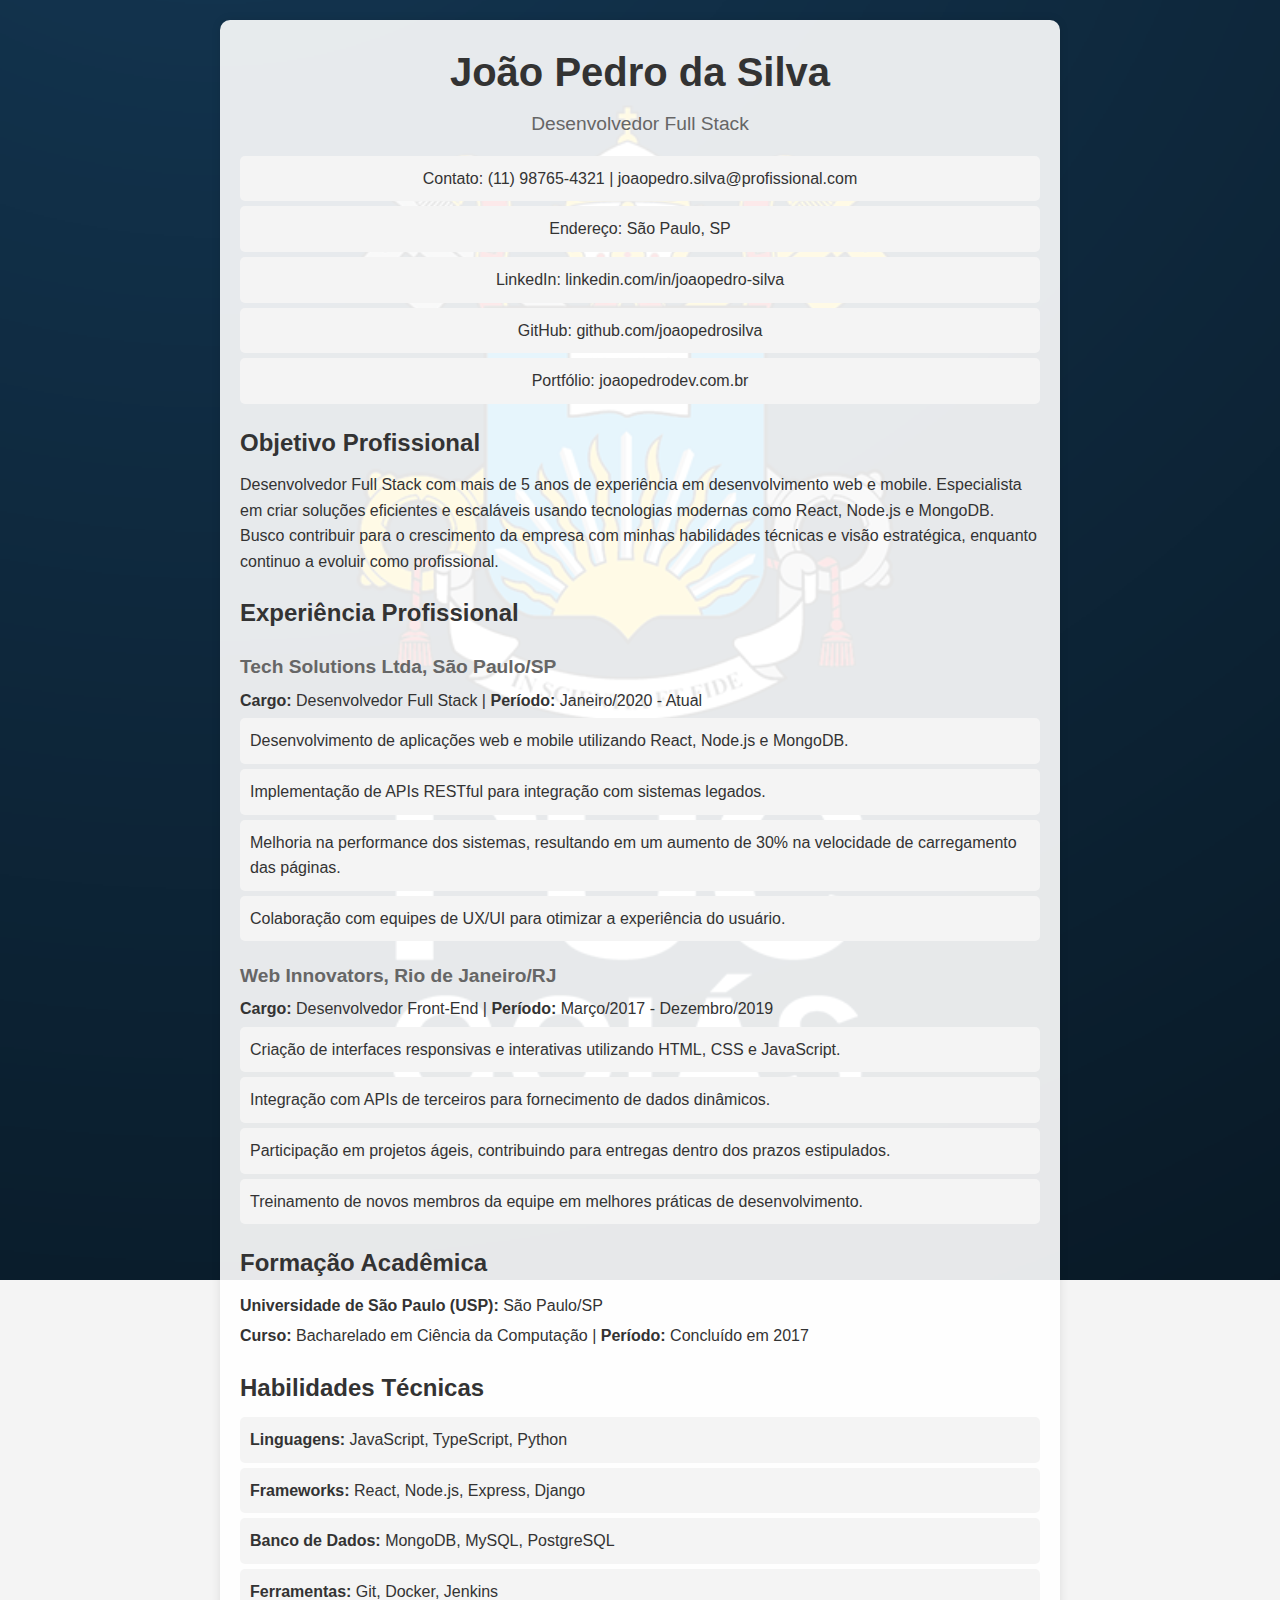
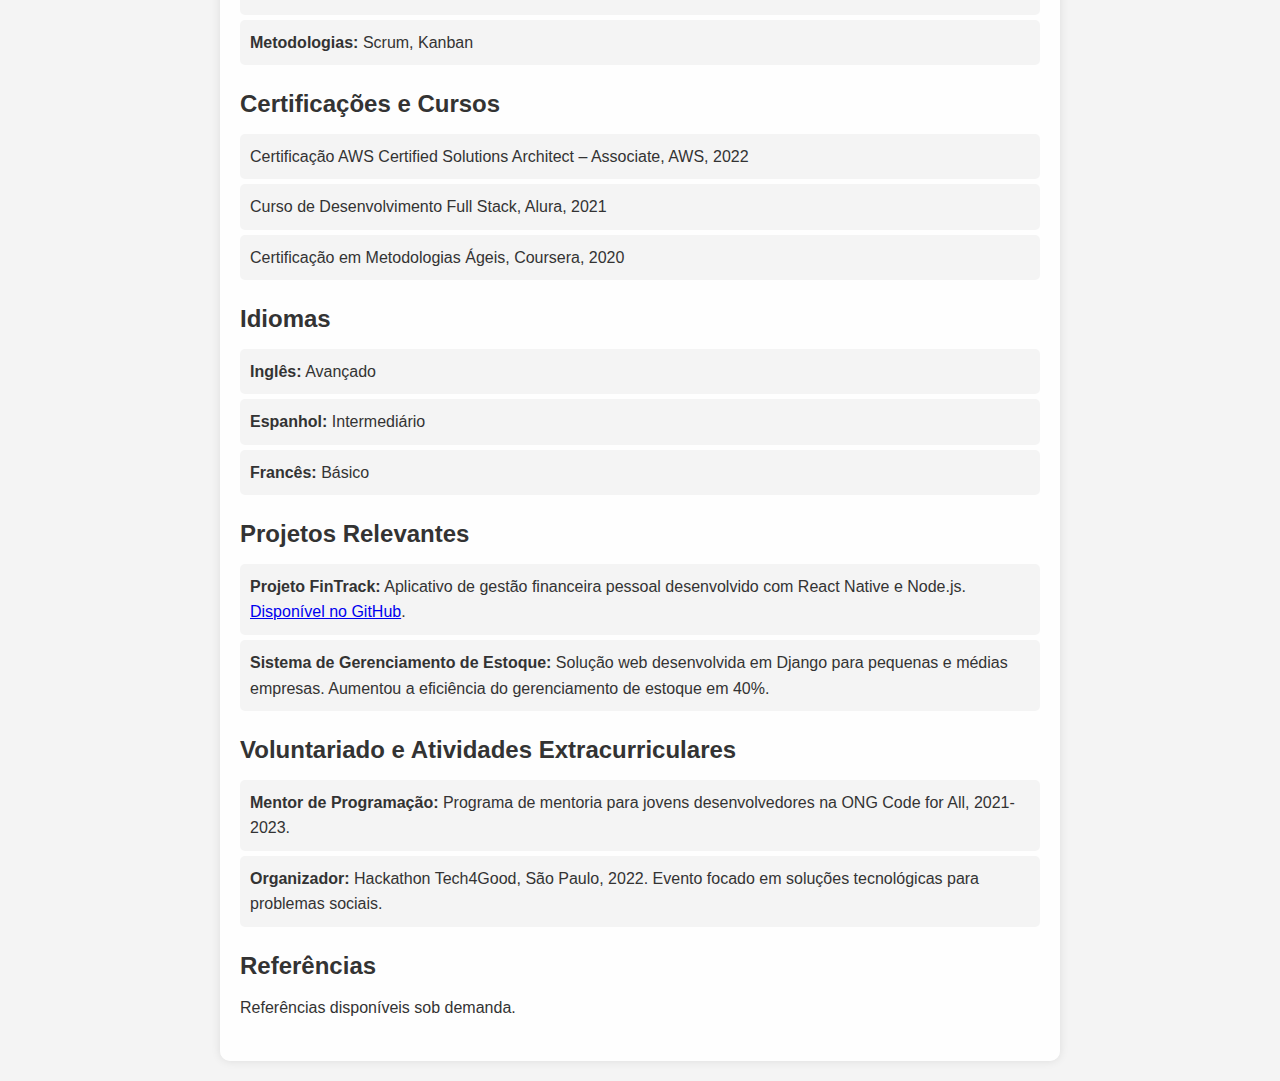
<file: Curriculo/index.html>
<!DOCTYPE html>
<html lang="pt-BR">
<head>
    <meta charset="UTF-8">
    <meta name="viewport" content="width=device-width, initial-scale=1.0">
    <title>Currículo - João Pedro da Silva</title>
    <link rel="stylesheet" href="styles.css">
</head>
<body>
    <div class="container">
        <header>
            <h1>João Pedro da Silva</h1>
            <p>Desenvolvedor Full Stack</p>
            <ul class="contact-info">
                <li>Contato: (11) 98765-4321 | joaopedro.silva@profissional.com</li>
                <li>Endereço: São Paulo, SP</li>
                <li>LinkedIn: <a href="https://linkedin.com/in/joaopedro-silva" target="_blank">linkedin.com/in/joaopedro-silva</a></li>
                <li>GitHub: <a href="https://github.com/joaopedrosilva" target="_blank">github.com/joaopedrosilva</a></li>
                <li>Portfólio: <a href="https://joaopedrodev.com.br" target="_blank">joaopedrodev.com.br</a></li>
            </ul>
        </header>

        <section>
            <h2>Objetivo Profissional</h2>
            <p>Desenvolvedor Full Stack com mais de 5 anos de experiência em desenvolvimento web e mobile. Especialista em criar soluções eficientes e escaláveis usando tecnologias modernas como React, Node.js e MongoDB. Busco contribuir para o crescimento da empresa com minhas habilidades técnicas e visão estratégica, enquanto continuo a evoluir como profissional.</p>
        </section>

        <section>
            <h2>Experiência Profissional</h2>
            <h3>Tech Solutions Ltda, São Paulo/SP</h3>
            <p><strong>Cargo:</strong> Desenvolvedor Full Stack | <strong>Período:</strong> Janeiro/2020 - Atual</p>
            <ul>
                <li>Desenvolvimento de aplicações web e mobile utilizando React, Node.js e MongoDB.</li>
                <li>Implementação de APIs RESTful para integração com sistemas legados.</li>
                <li>Melhoria na performance dos sistemas, resultando em um aumento de 30% na velocidade de carregamento das páginas.</li>
                <li>Colaboração com equipes de UX/UI para otimizar a experiência do usuário.</li>
            </ul>

            <h3>Web Innovators, Rio de Janeiro/RJ</h3>
            <p><strong>Cargo:</strong> Desenvolvedor Front-End | <strong>Período:</strong> Março/2017 - Dezembro/2019</p>
            <ul>
                <li>Criação de interfaces responsivas e interativas utilizando HTML, CSS e JavaScript.</li>
                <li>Integração com APIs de terceiros para fornecimento de dados dinâmicos.</li>
                <li>Participação em projetos ágeis, contribuindo para entregas dentro dos prazos estipulados.</li>
                <li>Treinamento de novos membros da equipe em melhores práticas de desenvolvimento.</li>
            </ul>
        </section>

        <section>
            <h2>Formação Acadêmica</h2>
            <p><strong>Universidade de São Paulo (USP):</strong> São Paulo/SP</p>
            <p><strong>Curso:</strong> Bacharelado em Ciência da Computação | <strong>Período:</strong> Concluído em 2017</p>
        </section>

        <section>
            <h2>Habilidades Técnicas</h2>
            <ul>
                <li><strong>Linguagens:</strong> JavaScript, TypeScript, Python</li>
                <li><strong>Frameworks:</strong> React, Node.js, Express, Django</li>
                <li><strong>Banco de Dados:</strong> MongoDB, MySQL, PostgreSQL</li>
                <li><strong>Ferramentas:</strong> Git, Docker, Jenkins</li>
                <li><strong>Metodologias:</strong> Scrum, Kanban</li>
            </ul>
        </section>

        <section>
            <h2>Certificações e Cursos</h2>
            <ul>
                <li>Certificação AWS Certified Solutions Architect – Associate, AWS, 2022</li>
                <li>Curso de Desenvolvimento Full Stack, Alura, 2021</li>
                <li>Certificação em Metodologias Ágeis, Coursera, 2020</li>
            </ul>
        </section>

        <section>
            <h2>Idiomas</h2>
            <ul>
                <li><strong>Inglês:</strong> Avançado</li>
                <li><strong>Espanhol:</strong> Intermediário</li>
                <li><strong>Francês:</strong> Básico</li>
            </ul>
        </section>

        <section>
            <h2>Projetos Relevantes</h2>
            <ul>
                <li><strong>Projeto FinTrack:</strong> Aplicativo de gestão financeira pessoal desenvolvido com React Native e Node.js. <a href="https://github.com/joaopedrosilva/fintrack" target="_blank">Disponível no GitHub</a>.</li>
                <li><strong>Sistema de Gerenciamento de Estoque:</strong> Solução web desenvolvida em Django para pequenas e médias empresas. Aumentou a eficiência do gerenciamento de estoque em 40%.</li>
            </ul>
        </section>

        <section>
            <h2>Voluntariado e Atividades Extracurriculares</h2>
            <ul>
                <li><strong>Mentor de Programação:</strong> Programa de mentoria para jovens desenvolvedores na ONG Code for All, 2021-2023.</li>
                <li><strong>Organizador:</strong> Hackathon Tech4Good, São Paulo, 2022. Evento focado em soluções tecnológicas para problemas sociais.</li>
            </ul>
        </section>

        <section>
            <h2>Referências</h2>
            <p>Referências disponíveis sob demanda.</p>
        </section>
    </div>

    <script src="script.js"></script>
</body>
</html>
</file>
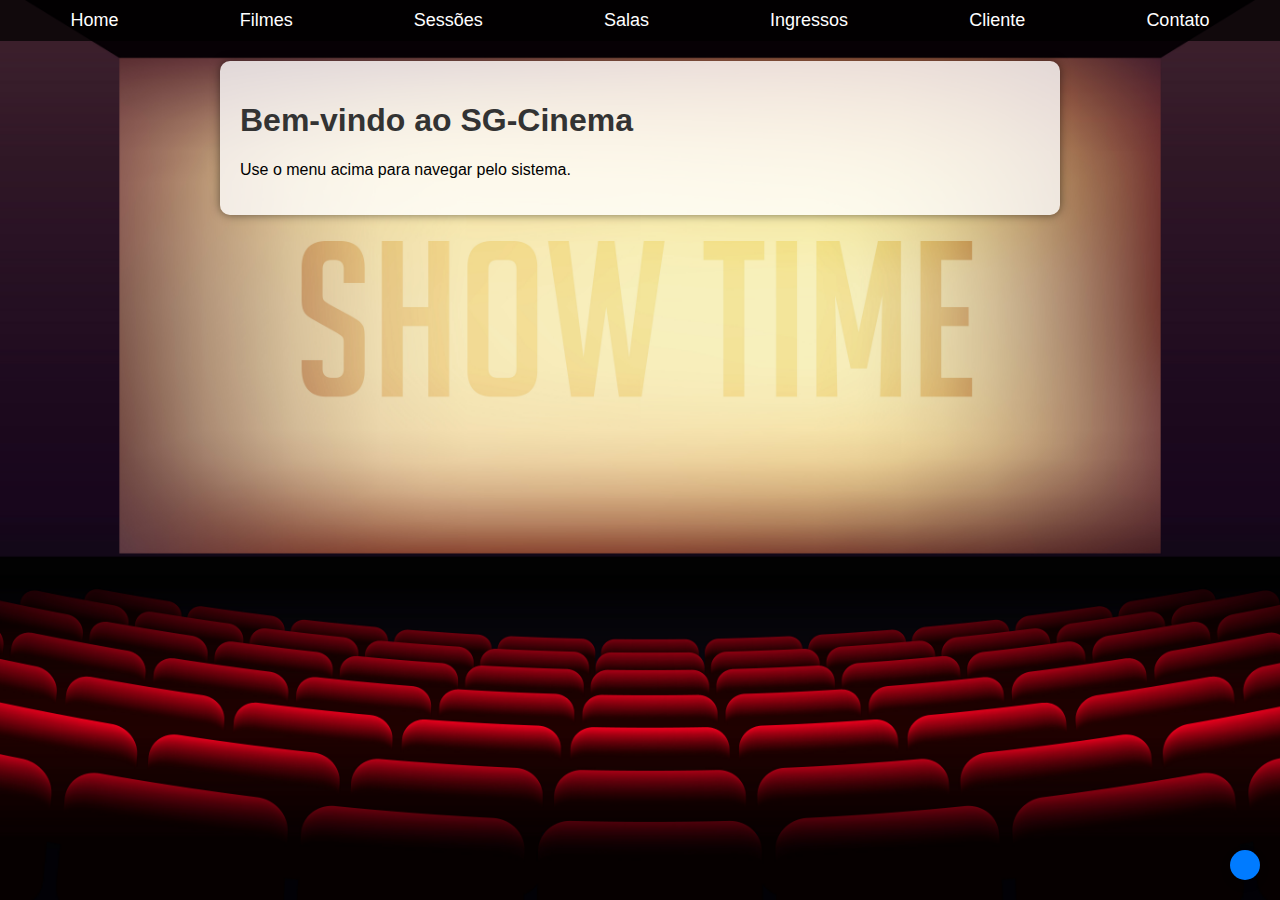
<file: Prova1/Cinema/index.html>
<!DOCTYPE html>
<html lang="pt-BR">
<head>
    <meta charset="UTF-8">
    <meta name="viewport" content="width=device-width, initial-scale=1.0">
    <title>SG-Cinema</title>
    <link rel="stylesheet" href="styles.css">
</head>
<body>
    <nav>
        <ul>
            <li><a href="index.html">Home</a></li>
            <li><a href="filmes.html">Filmes</a></li>
            <li><a href="sessoes.html">Sessões</a></li>
            <li><a href="salas.html">Salas</a></li>
            <li><a href="ingressos.html">Ingressos</a></li>
            <li><a href="clientes.html">Cliente</a></li>
            <li><a href="contato.html">Contato</a></li>
        </ul>
    </nav>
    <div class="content">
        <h1>Bem-vindo ao SG-Cinema</h1>
        <p>Use o menu acima para navegar pelo sistema.</p>
    </div>

    <button id="atendimentoBtn" class="atendimento-btn" aria-label="Atendimento ao cliente">
        <i class="fas fa-headset"></i>
    </button>

    <div id="atendimentoModal" class="atendimento-modal">
        <div class="atendimento-modal-content">
            <span class="close">&times;</span>
            <h2>Atendimento</h2>
            <div id="chatContainer" class="chat-container">
                <!-- mensagens  -->
            </div>
            <textarea id="pergunta" placeholder="Escreva sua dúvida aqui..." rows="4"></textarea>
            <button id="sendMessageBtn">Enviar</button>
        </div>
    </div>

    <script src="atendimento.js"></script>
</body>
</html>
</file>
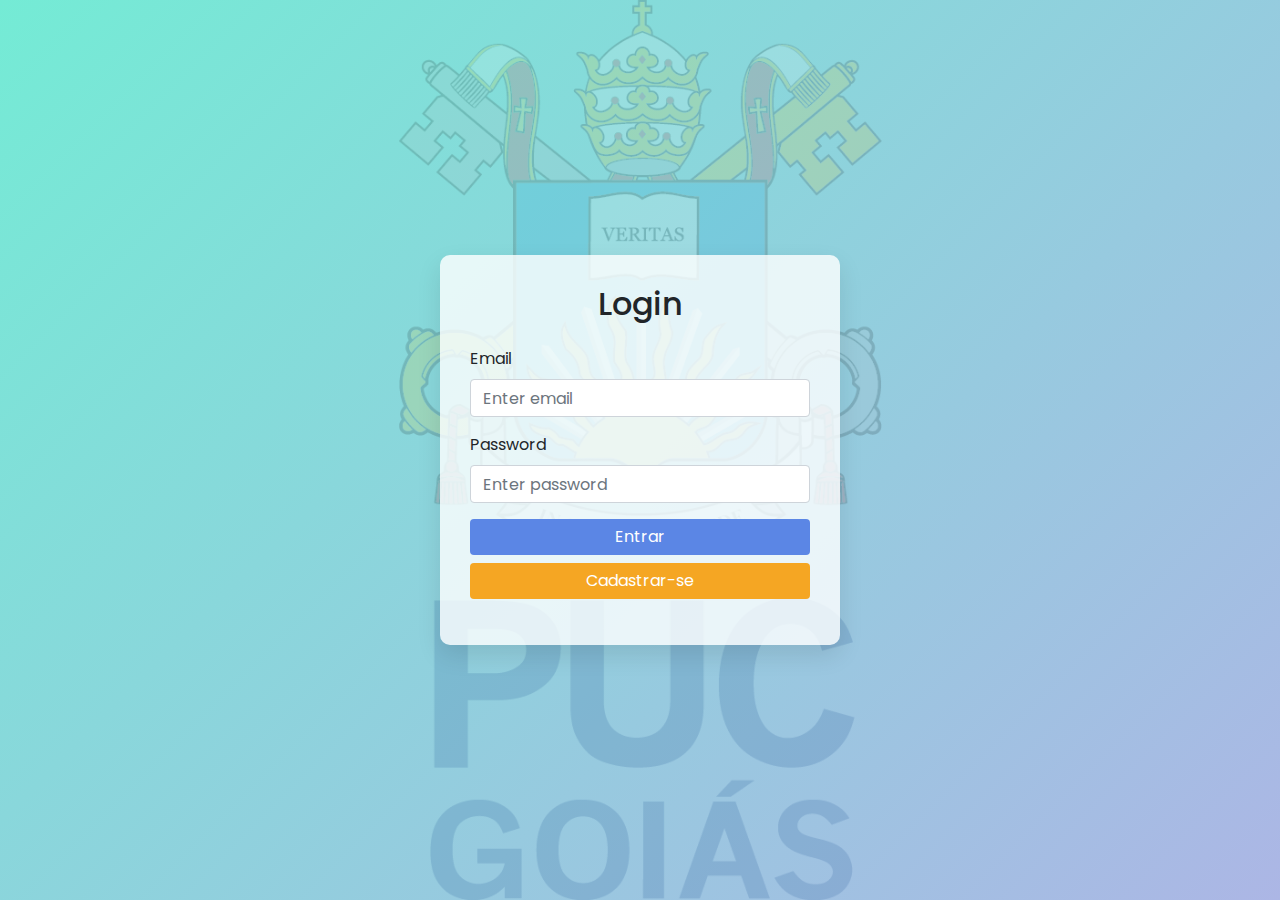
<file: Prova1/p1/index.html>
<!DOCTYPE html>
<html lang="en">
<head>
    <meta charset="UTF-8">
    <meta name="viewport" content="width=device-width, initial-scale=1.0">
    <title>Login</title>
    <link href="https://stackpath.bootstrapcdn.com/bootstrap/4.5.2/css/bootstrap.min.css" rel="stylesheet">
    <link rel="stylesheet" href="https://cdnjs.cloudflare.com/ajax/libs/animate.css/4.1.1/animate.min.css"/>
    <link rel="stylesheet" href="style.css">
    <link rel="stylesheet" href="https://cdnjs.cloudflare.com/ajax/libs/animate.css/4.1.1/animate.min.css"/>
    <head>
    <link href="https://fonts.googleapis.com/css2?family=Poppins:wght@400;500;600&display=swap" rel="stylesheet">
</head>
</head>
<body>
    <div class="d-flex align-items-center justify-content-center vh-100">
        <div class="login-container animate__animated animate__fadeIn">
            <h2 class="text-center mb-4">Login</h2>
            <form id="loginForm">
                <div class="form-group">
                    <label for="email">Email</label>
                    <input type="email" class="form-control" id="email" placeholder="Enter email">
                </div>
                <div class="form-group">
                    <label for="password">Password</label>
                    <input type="password" class="form-control" id="password" placeholder="Enter password">
                </div>
                <button type="submit" class="btn btn-primary btn-block">Entrar</button>
                <button type="button" class="btn btn-secondary btn-block" data-toggle="modal" data-target="#registerModal">Cadastrar-se</button>
                <div id="errorMessage" class="text-danger mt-3"></div>
            </form>
        </div>
    </div>

    <!-- Modal de Cadastro -->
    <div class="modal fade" id="registerModal" tabindex="-1" role="dialog" aria-labelledby="registerModalLabel" aria-hidden="true">
        <div class="modal-dialog modal-dialog-centered" role="document">
            <div class="modal-content animate__animated animate__zoomIn">
                <div class="modal-header">
                    <h5 class="modal-title" id="registerModalLabel">Cadastro de Usuário</h5>
                    <button type="button" class="close" data-dismiss="modal" aria-label="Close">
                        <span aria-hidden="true">&times;</span>
                    </button>
                </div>
                <div class="modal-body">
                    <form id="registerForm">
                        <div class="form-group">
                            <label for="registerName">Nome</label>
                            <input type="text" class="form-control" id="registerName" placeholder="Enter name">
                        </div>
                        <div class="form-group">
                            <label for="registerEmail">Email</label>
                            <input type="email" class="form-control" id="registerEmail" placeholder="Enter email">
                        </div>
                        <div class="form-group">
                            <label for="registerPassword">Senha</label>
                            <input type="password" class="form-control" id="registerPassword" placeholder="Enter password">
                        </div>
                        <div class="form-group">
                            <label for="confirmPassword">Confirmar Senha</label>
                            <input type="password" class="form-control" id="confirmPassword" placeholder="Confirm password">
                        </div>
                        <button type="submit" class="btn btn-primary">Cadastrar</button>
                    </form>
                    <div id="registerErrorMessage" class="text-danger mt-3"></div>
                </div>
            </div>
        </div>
    </div>

    <script src="auth.js"></script>
    <script src="https://code.jquery.com/jquery-3.5.1.slim.min.js"></script>
    <script src="https://cdn.jsdelivr.net/npm/bootstrap@4.5.2/dist/js/bootstrap.bundle.min.js"></script>
</body>
</html>
</file>
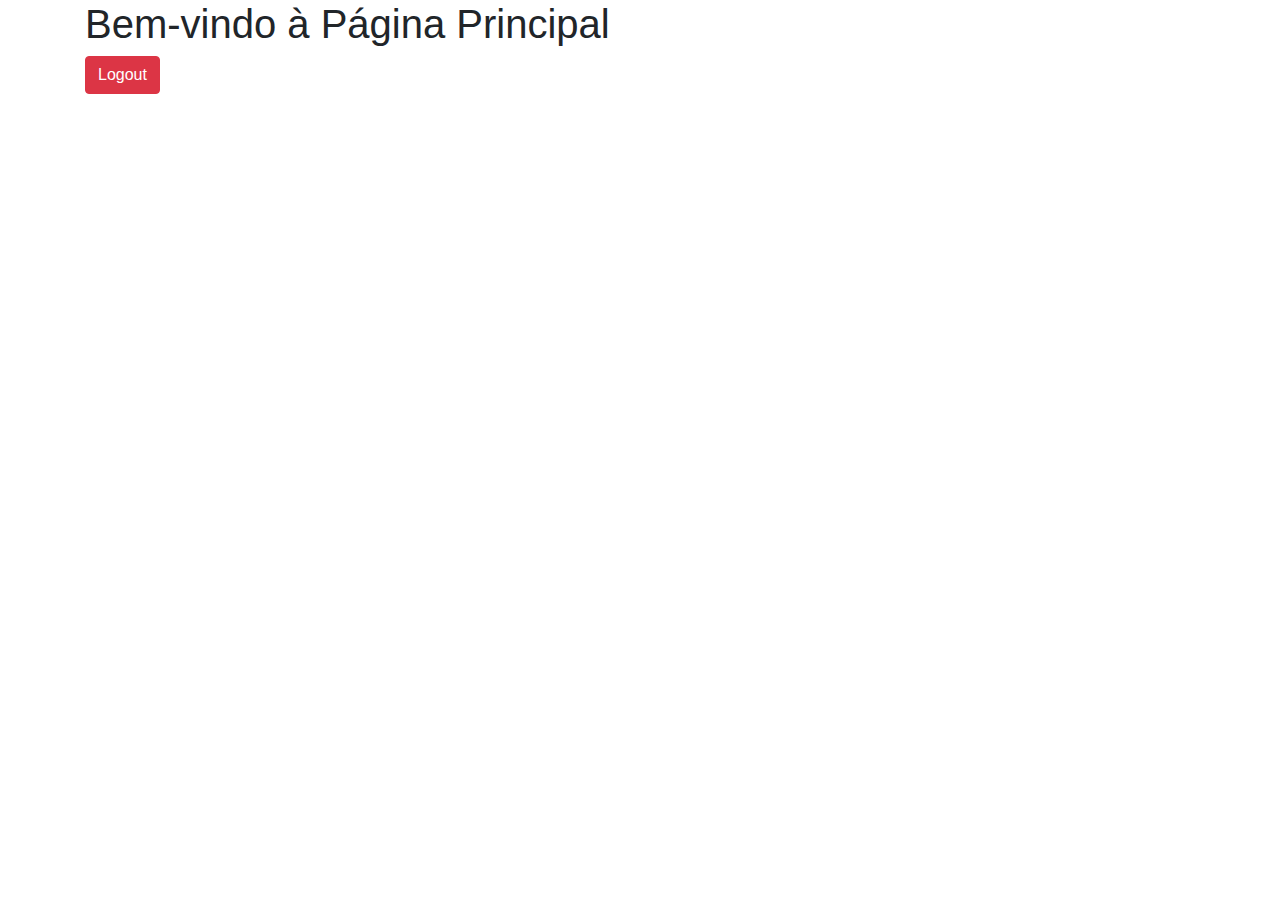
<file: Prova1/p1/main.html>
<!DOCTYPE html>
<html lang="en">
<head>
    <meta charset="UTF-8">
    <meta name="viewport" content="width=device-width, initial-scale=1.0">
    <title>Página Principal</title>
    <link href="https://stackpath.bootstrapcdn.com/bootstrap/4.5.2/css/bootstrap.min.css" rel="stylesheet">
    <link rel="stylesheet" href="https://cdnjs.cloudflare.com/ajax/libs/animate.css/4.1.1/animate.min.css"/>
</head>
<body>
    <div class="container">
        <h1>Bem-vindo à Página Principal</h1>
        <button id="logoutBtn" class="btn btn-danger">Logout</button>
    </div>

    <script src="main.js"></script>
</body>
</html>
</file>
<file: Curriculo/styles.css>
body {
    font-family: Arial, sans-serif;
    background-color: #f4f4f4;
    color: #333;
    line-height: 1.6;
    margin: 0;
    padding: 20px;
    background-image: url('logoPUC.png'); 
    background-repeat: no-repeat;
    background-size: cover;
    background-attachment: fixed;
}

.container {
    max-width: 800px;
    margin: auto;
    background: rgba(255, 255, 255, 0.9); 
    padding: 20px;
    border-radius: 10px;
    box-shadow: 0 0 10px rgba(0, 0, 0, 0.1);
}

header {
    text-align: center;
    margin-bottom: 20px;
}

header h1 {
    margin: 0;
    font-size: 2.5em;
}

header p {
    margin: 5px 0;
    font-size: 1.2em;
    color: #666;
}

.contact-info {
    list-style: none;
    padding: 0;
}

.contact-info li {
    margin: 5px 0;
}

.contact-info a {
    color: #333;
    text-decoration: none;
}

.contact-info a:hover {
    text-decoration: underline;
}

section {
    margin-bottom: 20px;
}

section h2 {
    font-size: 1.5em;
    margin-bottom: 10px;
    color: #333;
}

section h3 {
    font-size: 1.2em;
    margin-bottom: 5px;
    color: #666;
}

section p, section ul {
    margin: 5px 0;
}

ul {
    list-style: none;
    padding: 0;
}

ul li {
    background: #f4f4f4;
    padding: 10px;
    margin: 5px 0;
    border-radius: 5px;
}

ul li strong {
    color: #333;
}
</file>
<file: Prova1/Cinema/styles.css>
body {
    font-family: Arial, sans-serif;
    margin: 0;
    padding: 0;
    background-image: url('8728.jpg');
    background-size: cover;
    background-position: center;
    background-attachment: fixed;
    background-repeat: no-repeat;
}

nav ul {
    list-style-type: none;
    padding: 10px;
    background-color: rgba(0, 0, 0, 0.7); 
    margin: 0;
    display: flex;
    justify-content: space-around;
}

nav ul li {
    display: inline;
}

nav ul li a {
    color: white;
    text-decoration: none;
    font-size: 18px;
}

.content {
    background-color: rgba(255, 255, 255, 0.8); 
    margin: 20px auto;
    padding: 20px;
    border-radius: 10px;
    max-width: 800px;
    box-shadow: 0 0 10px rgba(0, 0, 0, 0.5);
}

h1, h2, label {
    color: #333;
}

input[type="text"],
input[type="number"],
input[type="datetime-local"],
select,
textarea {
    width: 100%;
    padding: 10px;
    margin: 10px 0;
    border: 1px solid #ccc;
    border-radius: 5px;
    box-sizing: border-box;
}

button {
    background-color: #333;
    color: white;
    padding: 10px 15px;
    border: none;
    border-radius: 5px;
    cursor: pointer;
}

button:hover {
    background-color: #555;
}

#atendimentoBtn {
    position: fixed;
    bottom: 20px;
    right: 20px;
    background-color: #007bff;
    color: white;
    border-radius: 50%;
    padding: 15px;
    box-shadow: 0 4px 8px rgba(0, 0, 0, 0.3);
    cursor: pointer;
    z-index: 1000;
}

#atendimentoBtn i {
    font-size: 24px;
}

.atendimento-modal {
    display: none;
    position: fixed;
    z-index: 1000;
    left: 0;
    top: 0;
    width: 100%;
    height: 100%;
    background-color: rgba(0, 0, 0, 0.5);
}

.atendimento-modal-content {
    background-color: white;
    margin: 15% auto;
    padding: 20px;
    border-radius: 10px;
    width: 300px;
    text-align: center;
}

.close {
    color: #aaa;
    float: right;
    font-size: 28px;
    font-weight: bold;
    cursor: pointer;
}

.close:hover,
.close:focus {
    color: black;
}
</file>
<file: Prova1/p1/style.css>
body {
    font-family: 'Poppins', sans-serif;
    background: linear-gradient(135deg, #74ebd5, #acb6e5);
    height: 100vh;
    margin: 0;
    display: flex;
    justify-content: center;
    align-items: center;
    position: relative;
}

body::before {
    content: "";
    background: url('puc-goias-vertical.png') no-repeat center center;
    background-size: contain;
    opacity: 0.15; 
    position: absolute;
    top: 0;
    left: 0;
    right: 0;
    bottom: 0;
    z-index: 0;
}

.login-container {
    background-color: rgba(255, 255, 255, 0.8);
    padding: 30px;
    border-radius: 10px;
    box-shadow: 0 10px 25px rgba(0, 0, 0, 0.1);
    width: 100%;
    max-width: 400px;
    position: relative;
    z-index: 1;
}

/* Centralizar o formulário de login e modal */
.d-flex {
    height: 100%;
    width: 100%;
}

/* Estilo adicional para botões e elementos do formulário */
.btn-primary {
    background-color: #5b86e5;
    border: none;
    font-family: 'Poppins', sans-serif;
}

.btn-primary:hover {
    background-color: #476de5;
}

.btn-secondary {
    background-color: #f5a623;
    border: none;
    font-family: 'Poppins', sans-serif;
}

.btn-secondary:hover {
    background-color: #f39c12;
}

.modal-content {
    border-radius: 10px;
}

#registerErrorMessage, #errorMessage {
    font-size: 14px;
}
</file>
